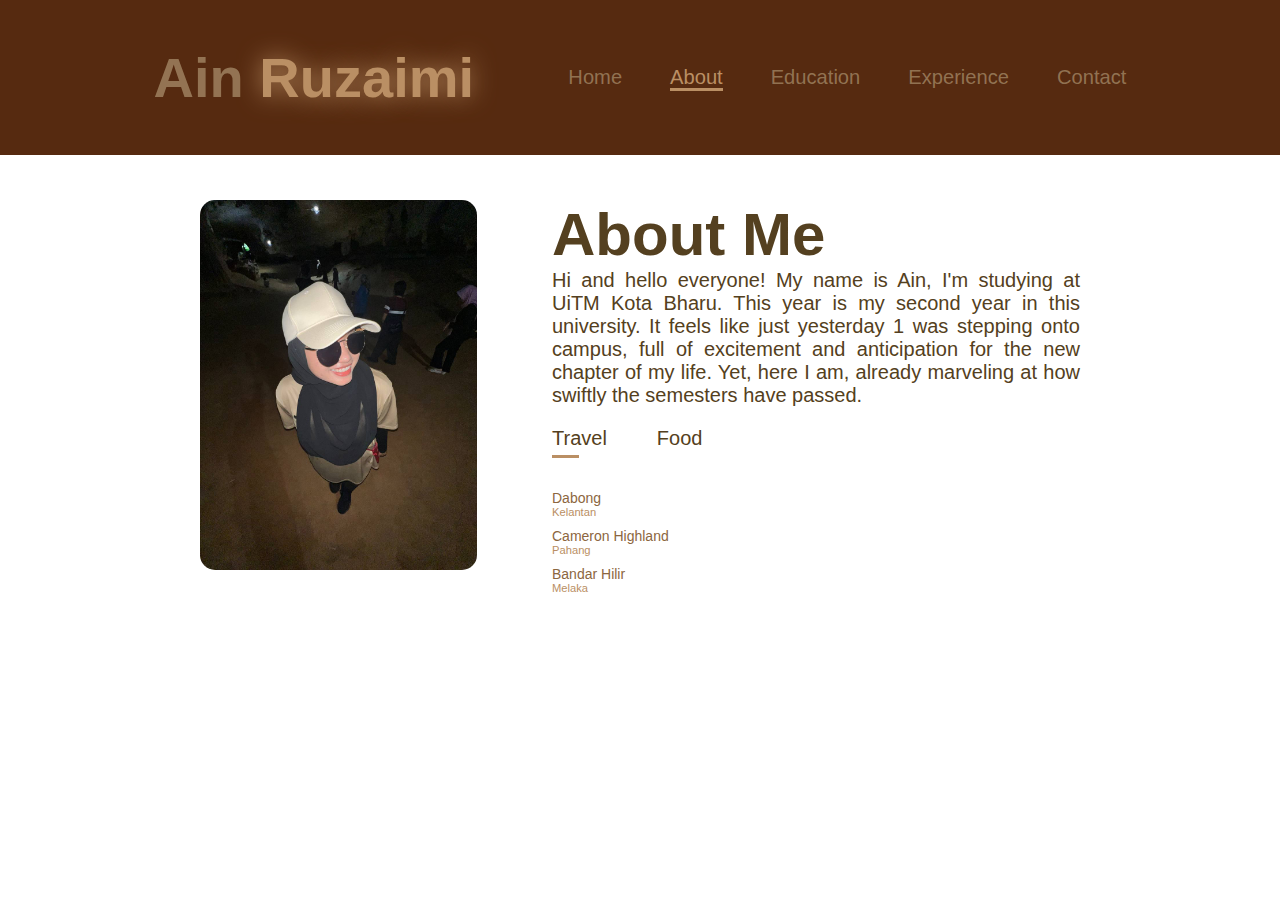
<file: about.html>
<!DOCTYPE html>
<html lang="en">
<head>
    <meta charset="UTF-8">
    <meta name="viewport" content="width=device-width, initial-scale=1.0">
    <title>ain ruzaimi</title>
    <link rel="stylesheet" href="css/style.css">
    <link href='https://unpkg.com/boxicons@2.1.4/css/boxicons.min.css' rel='stylesheet'>
</head>
<body>
    <header class="header">
        <a href="home" class="logo">Ain 
            <span>Ruzaimi</span></a>

        <nav class="navbar">
            <a href="home.html">Home</a>
            <a href="about.html"class="active">About</a>
            <a href="education.html">Education</a>
            <a href="experience.html">Experience</a>
            <a href="contact.html">Contact</a>

        </nav>
    </header>

    <div id="about">
        <div class="container">
            <div class="row">
                <div class="about-col-1">
                    <img src="image/image.jpg">
                </div>
                <div class="about-col-2">
                    <h1>About Me</h1>
                    <p>Hi and hello everyone! My name is Ain, I'm studying at UiTM Kota Bharu. This year is my second year in this university. It feels like just yesterday  1 was stepping onto campus, full of excitement and anticipation for the new chapter of my life. Yet, here I am, already marveling at how swiftly the semesters have passed.</p>

                    <div class="tab-titles">
                        <p class="tab-links active-link" onclick="opentab('Travel')">Travel</p>
                        <p class="tab-links"onclick="opentab('Food')">Food</p>
                    </div>
                    <div class="tab-contents active-tab" id="Travel">
                        <ul>
                            <li><span>Dabong</span><br>Kelantan</li>
                            <li><span>Cameron Highland</span><br>Pahang</li>
                            <li><span>Bandar Hilir</span><br>Melaka</li>
                        </ul>
                    </div>
                    

                    <div class="tab-contents" id="Food">
                        <ul>
                            <li><span>Pavlova</span><br>Ngofee Cafe</li>
                            <li><span>Tomyam</span><br>Siam</li>
                            <li><span>Steamboat</span><br>Makito</li>
                        </ul>
                    </div>

                </div>
            </div>
        </div>
    </div>



    <script>
        
        var tablinks = document.getElementsByClassName("tab-links");
        var tabcontents = document.getElementsByClassName("tab-contents");

        function opentab(tabname){
            for(tablink of tablinks){
                tablink.classList.remove("active-link");
            }
            for(tabcontent of tabcontents){
                tabcontent.classList.remove("active-tab");
            }
            event.currentTarget.classList.add("active-link");
            document.getElementById(tabname).classList.add("active-tab")
        }



    </script>
</body>
</html>
</file>
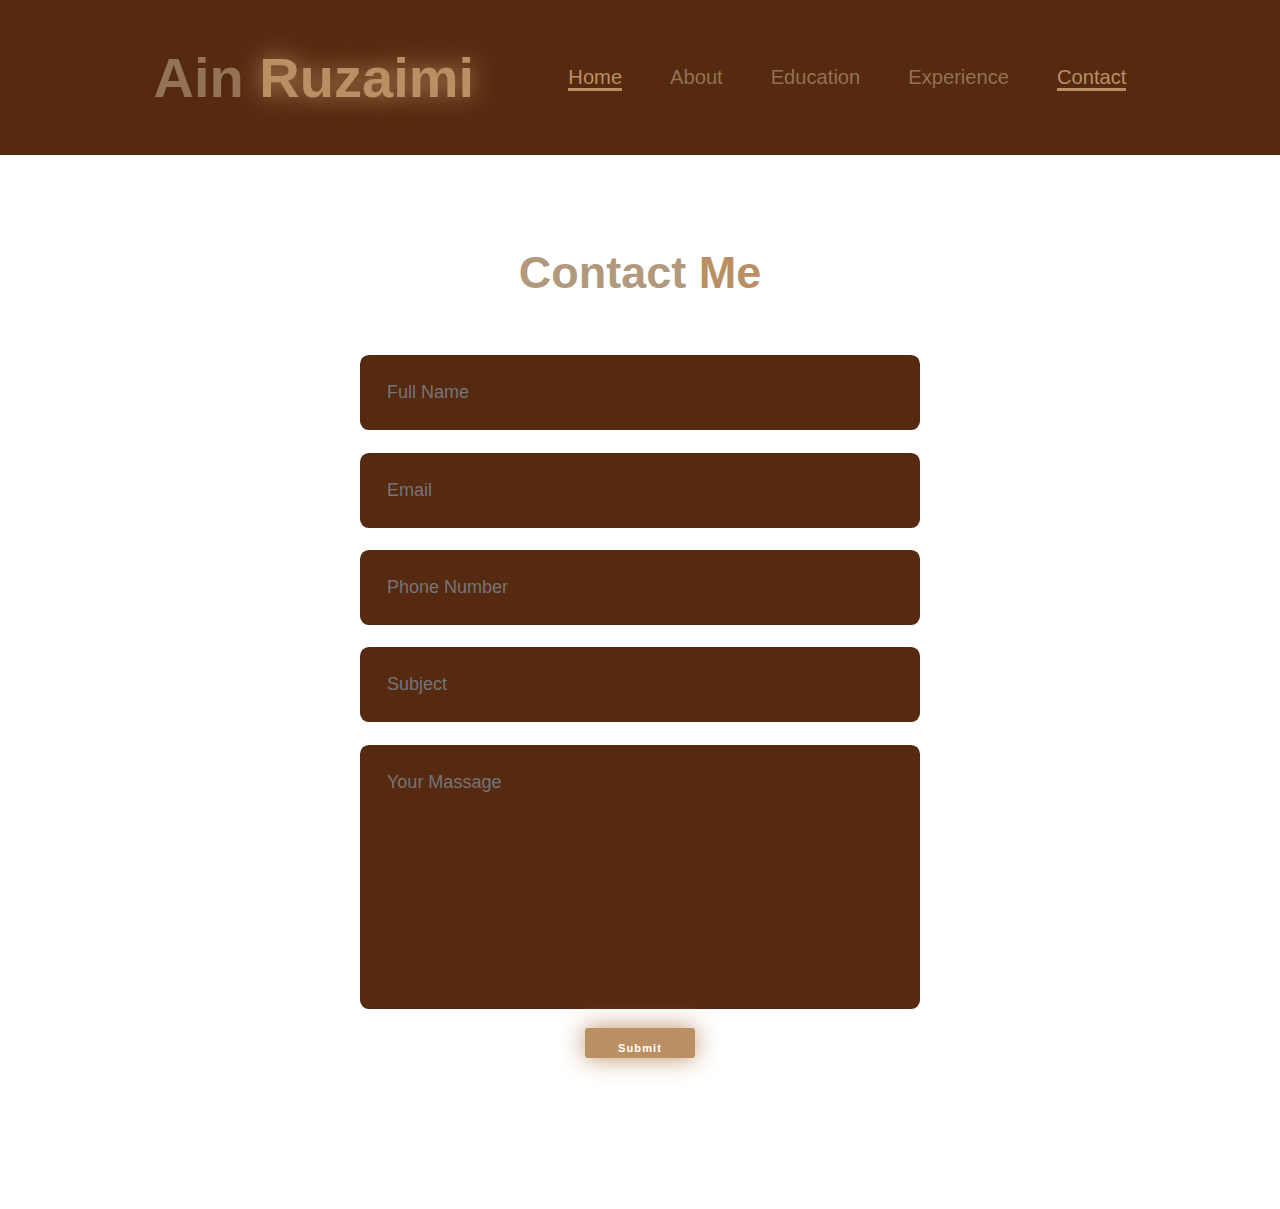
<file: contact.html>
<!DOCTYPE html>
<html lang="en">
<head>
    <meta charset="UTF-8">
    <meta name="viewport" content="width=device-width, initial-scale=1.0">
    <title>ain ruzaimi</title>
    <link rel="stylesheet" href="css/style.css">
    <link href='https://unpkg.com/boxicons@2.1.4/css/boxicons.min.css' rel='stylesheet'>
</head>
<body>
    
    <header class="header">
        <a href="#" class="logo">Ain <span>Ruzaimi</span></a>

        <i class='bx bx-menu'id="menu-icon"></i>

        <nav class="navbar"> 
            <a href="home.html" class="active">Home</a>
            <a href="about.html">About</a>
            <a href="education.html">Education</a>
            <a href="experience.html">Experience</a>
            <a href="contact.html" class="active">Contact</a>
        </nav>
    </header>
            <section class="contact-form">
                <h2 class="contact-me">Contact <span>Me</span></h2>

                <form action="#">
                    <div class="input-box">
                        <input type="text" placeholder="Full Name">
                        <input type="email" placeholder="Email">
                    </div>

                    <div class="input-box">
                        <input type="number" placeholder="Phone Number">
                        <input type="text" placeholder="Subject">
                    </div>
                    
                    <textarea name="" id="" cols="30" rows="10" placeholder="Your Massage"></textarea>
                    <input type="submit" value="Submit"class="btn">
                </form>
            </section>
</file>
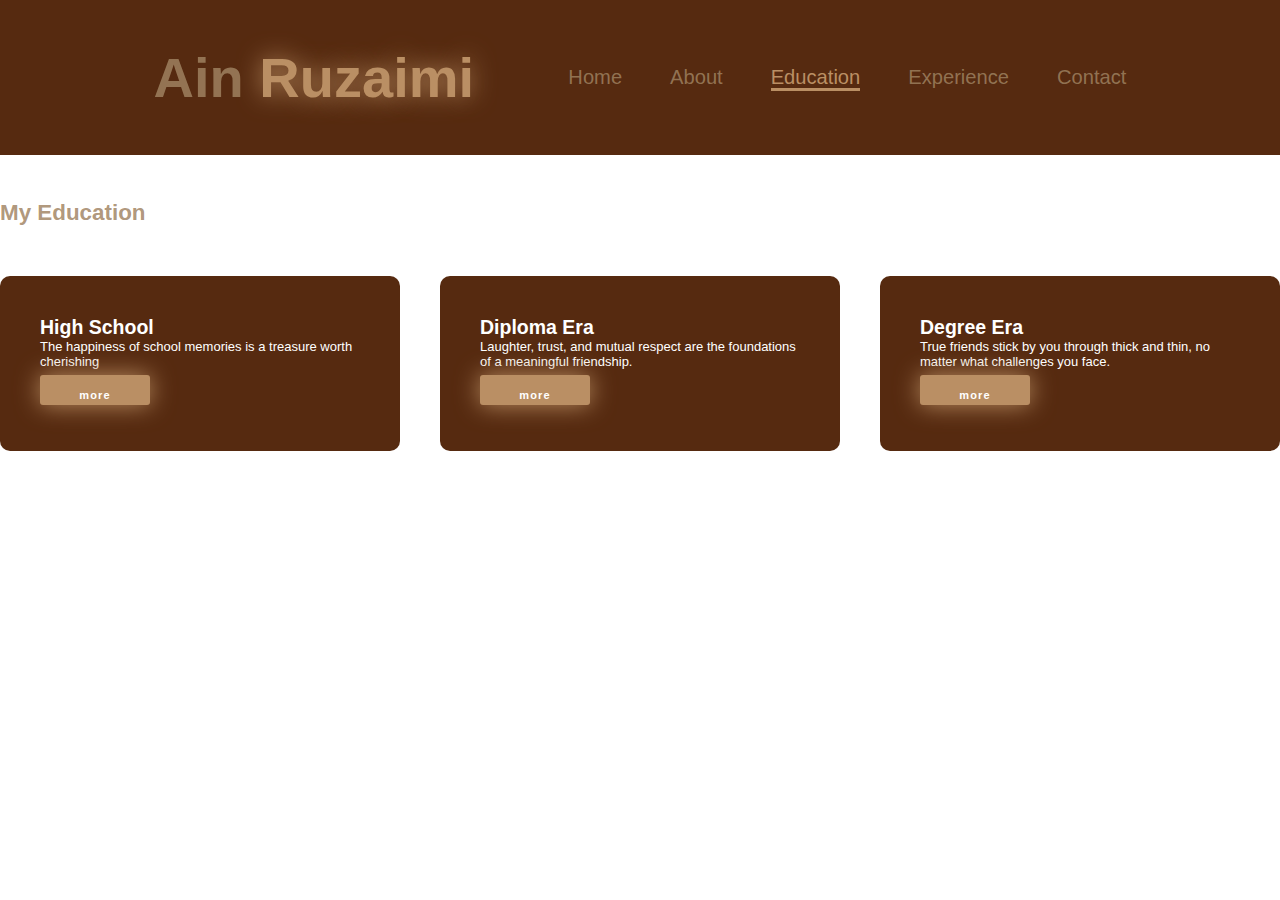
<file: education.html>
<!DOCTYPE html>
<html lang="en">
<head>
    <meta charset="UTF-8">
    <meta name="viewport" content="width=device-width, initial-scale=1.0">
    <title>Ain Ruzaimi</title>
    <link rel="stylesheet" href="css/style.css"> <!-- Ensure this path is correct -->
    <link href='https://unpkg.com/boxicons@2.1.4/css/boxicons.min.css' rel='stylesheet'>
</head>
<body>
    <header class="header">
        <a href="#" class="logo">Ain <span>Ruzaimi</span></a>
        <i class='bx bx-menu' id="menu-icon"></i>
        <nav class="navbar"> 
            <a href="home.html">Home</a>
            <a href="about.html">About</a>
            <a href="education.html" class="active">Education</a>
            <a href="experience.html">Experience</a>
            <a href="contact.html">Contact</a>
        </nav>
    </header>
    <div id="education">
        <div class="container">
            <h1 class="sub-title">My Education</h1>
            <div class="education-list">
                <div>
                    <i class="fa-solid fa-code"></i>
                    <h2>High School</h2>
                    <p>The happiness of school memories is a treasure worth cherishing</p>
                    <a href="memories.html" class="btn" target="_blank">more</a>
                </div>
                <div>
                    <i class="fa-solid fa-crop"></i>
                    <h2>Diploma Era</h2>
                    <p>Laughter, trust, and mutual respect are the foundations of a meaningful friendship.</p>
                    <a href="dip.html" class="btn" target="_blank">more</a>
                </div>
                <div>
                    <i class="fa-solid fa-school"></i>
                    <h2>Degree Era</h2>
                    <p>True friends stick by you through thick and thin, no matter what challenges you face.</p>
                    <a href="deg.html" class="btn" target="_blank">more</a>
                </div>
            </div>
        </div>
    </div>
</body>
</html>
</file>
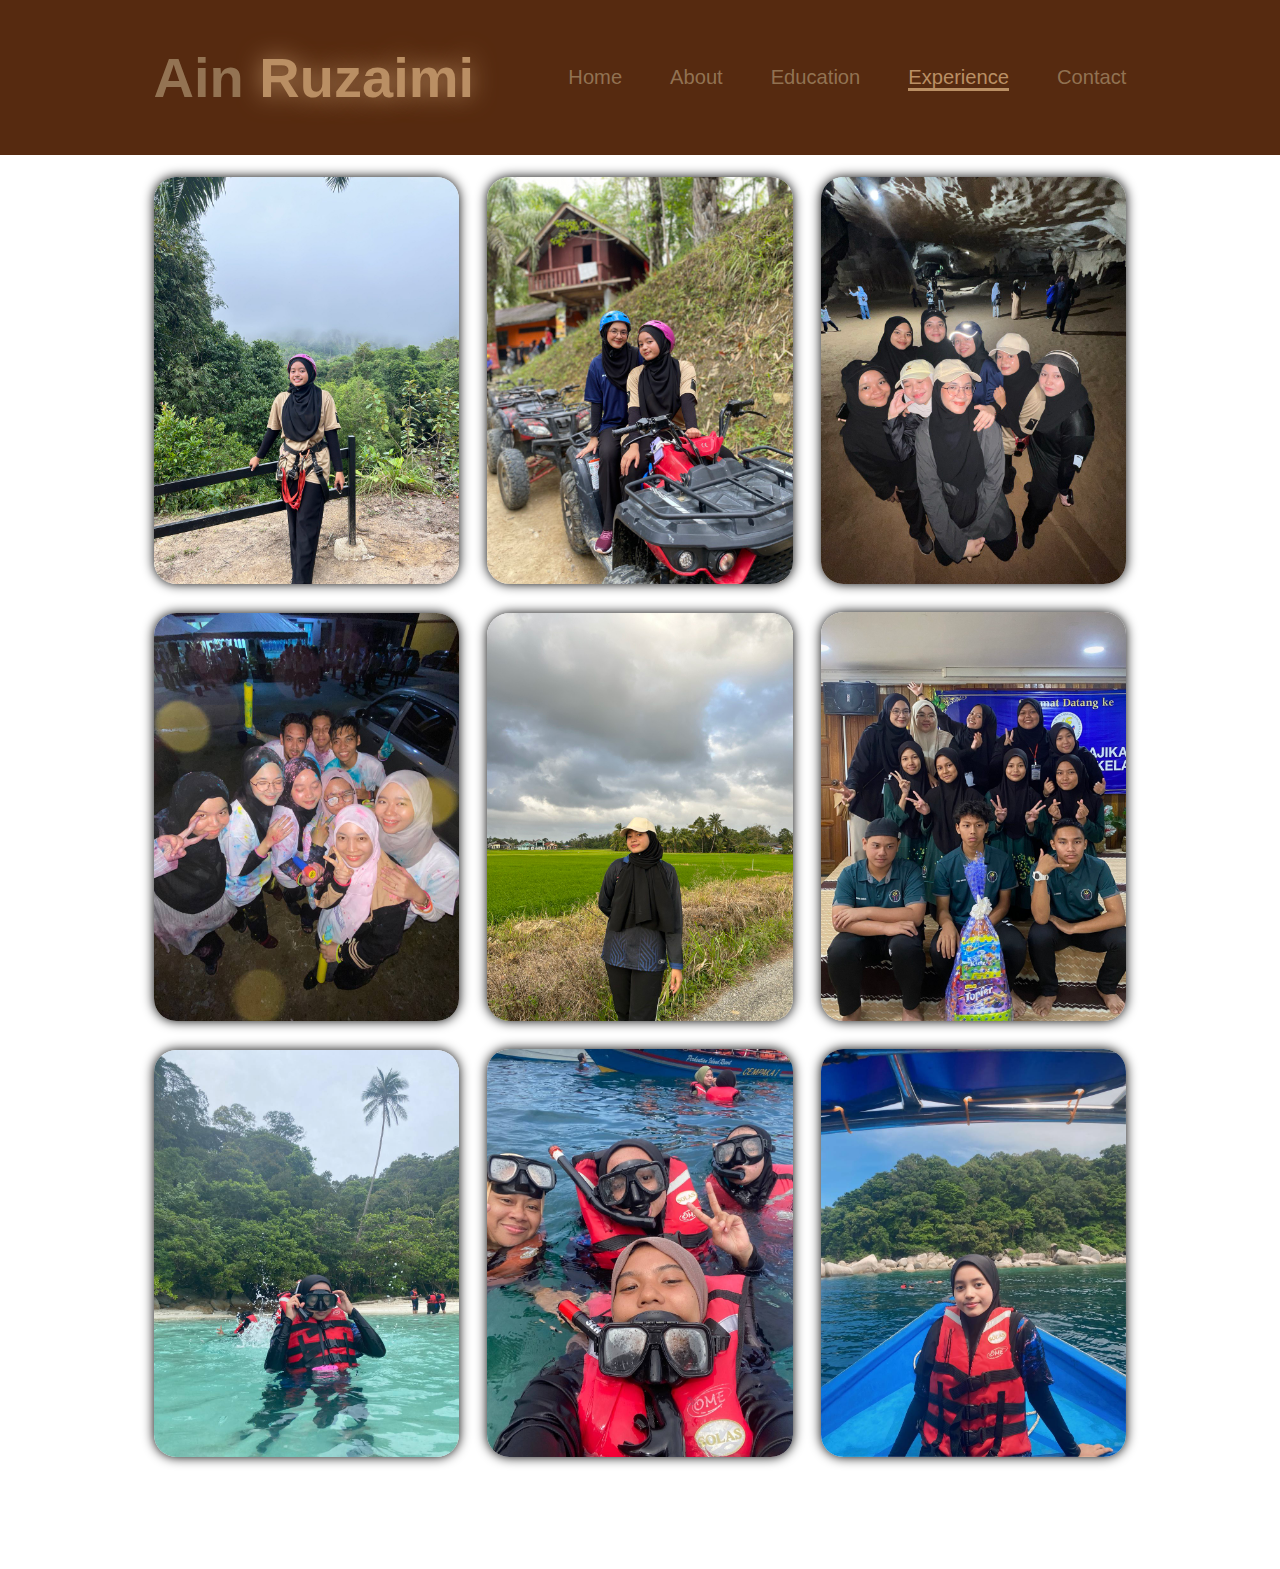
<file: experience.html>
<!DOCTYPE html>
<html lang="en">
<head>
    <meta charset="UTF-8">
    <meta name="viewport" content="width=device-width, initial-scale=1.0">
    <title>Experience</title>
    <link rel="stylesheet" href="css/style.css">
</head>
<body>

    <header class="header">
        <a href="#" class="logo">Ain <span>Ruzaimi</span></a>
        <i class='bx bx-menu' id="menu-icon"></i>
        <nav class="navbar"> 
            <a href="home.html">Home</a>
            <a href="about.html">About</a>
            <a href="education.html">Education</a>
            <a href="experience.html" class="active">Experience</a>
            <a href="contact.html">Contact</a>
        </nav>
    </header>

    <section class="experience" id="experience">
        <h2 class="heading">Dabong<span></span></h2>

        <div class="experience-container">
            <div class="experience-box">
                <img src="image/exp5.jpg" alt="">
                <div class="experience-layer">
                    <h4>Dabong Kelantan</h4>
                    <p>Day trip to Dabong during semester break</p>
                    <a href="#"><i class='bx bx-link-external'></i></a>
                </div>
            </div>

            <div class="experience-box">
                <img src="image/expe2.jpg" alt="">
                <div class="experience-layer">
                    <h4>Cameron Highland</h4>
                    <p>Day trip to Dabong during semester break</p>
                    <a href="#"><i class='bx bx-link-external'></i></a>
                </div>
            </div>

            <div class="experience-box">
                <img src="image/expe3.jpg" alt="">
                <div class="experience-layer">
                    <h4>Kuala Lumpur</h4>
                    <p>Day trip to Dabong during semester break</p>
                    <a href="#"><i class='bx bx-link-external'></i></a>
                </div>
            </div>


            <div class="experience-box">
                <img src="image/exp13.jpg" alt="">
                <div class="experience-layer">
                    <h4>Melaka</h4>
                    <p>Day trip to Dabong during semester break</p>
                    <a href="#"><i class='bx bx-link-external'></i></a>
                </div>
            </div>

            <div class="experience-box">
                <img src="image/exp7.jpg" alt="">
                <div class="experience-layer">
                    <h4>Melaka</h4>
                    <p>Jogging</p>
                    <a href="#"><i class='bx bx-link-external'></i></a>
                </div>
            </div>

            <div class="experience-box">
                <img src="image/exp8.jpg" alt="">
                <div class="experience-layer">
                    <h4>Kelantan</h4>
                    <a href="#"><i class='bx bx-link-external'></i></a>
                </div>
            </div>

            <div class="experience-box">
                <img src="image/ex9.jpg" alt="">
                <div class="experience-layer">
                    <h4>Melaka</h4>
                    <a href="#"><i class='bx bx-link-external'></i></a>
                </div>
            </div>

            <div class="experience-box">
                <img src="image/exp10.jpg" alt="">
                <div class="experience-layer">
                    <h4>Melaka</h4>
                    <a href="#"><i class='bx bx-link-external'></i></a>
                </div>
            </div>

            <div class="experience-box">
                <img src="image/exp11.jpg" alt="">
                <div class="experience-layer">
                    <h4>Kelantan</h4>
                    <a href="#"><i class='bx bx-link-external'></i></a>
                </div>
            </div>


        </div>
    </section>

</body>
</html>
</file>
<file: css/style.css>
*{
    margin: 0;
    padding: 0;
    box-sizing:border-box;
    text-decoration: none;
    border: none;
    outline: none;
    scroll-behavior: smooth;
    font-family: "Poppins", sans-serif;
}
:root {
    --bg-color: white;
    --second-bg-color: #131313;
    --text-color: rgba(159, 130, 97, 0.84);
    --main-color: #ba8f64;
}

html{
    font-size: 70%;
    overflow-x: hidden;
}
body{
    background: var(--bg-color);
    color: var(--text-color);
}
.header{
    position: fixed;
    top: 0;
    left: 0;
    width: 100%;    
    padding: 4rem 12% 4rem;
    background: rgb(86, 42, 16);
    backdrop-filter: blur(10px);
    display: flex;
    justify-content: space-between;
    align-items: center;
    z-index: 5;
}
.logo{
    font-size: 5rem;
    color: var(--text-color);
    font-weight: 800;
    cursor: pointer;
    transition: 0.3s ease;
}
.logo:hover{
    transform: scale(1.1);
}
.logo span{
    text-shadow: 0 0 25px var(--main-color);
}
.navbar a{
    font-size: 1.8rem;
    color: var(--text-color);
    margin-left: 4rem;
    font-weight: 500;
    transition: 0.3s ease;
    border-bottom: 3px solid transparent;
}
.navbar a:hover,
.navbar a.active{
    color: var(--main-color);
    border-bottom: 3px solid var(--main-color);
}
#menu-icon{
    font-size: 3.6rem;
    color: var(--main-color);
    display: none;
}

section{
    min-height: 100vh;
    padding: 10rem 12% 10rem;
}
.home{
    display: flex;
    align-items: center;
    justify-content: center;
    gap: 15rem;
    padding: 200px;
}
.home-content{
    display: flex;
    flex-direction: column;
    align-items: baseline;
    text-align: left;
    justify-content: center;
    margin-top: 3rem;
}
span{
    color: var(--main-color);
}
.logo span{
    color: var(--main-color);
}
.home-content h3{
    margin-bottom: 2rem;
    margin-top: 1rem;
    font-size: 3.5rem;
}
.home-content h1{
    font-size: 7rem;
    font-weight: 700;
    margin-top: 1.5rem;
    line-height: 1;
}
.home-img{
    border-radius: 50%;
}
.home-img img{
    position: relative;
    top: 3rem;
    width: 32vw;
    border-radius: 50%;
    box-shadow: 0 0 25px var(--main-color);
    cursor: pointer;
    transition: 0.4s ease-in-out;
}
.home-img img:hover{
    box-shadow: 0 0 25px var(--main-color),
                0 0 50px var(--main-color),
                0 0 100px var(--main-color);
}
.home-content p{
    font-size: 1.5rem;
    font-weight: 700;
    line-height: 1.8;
    max-width: 1000px;
    text-align: justify;
    color: rgb(86, 42, 16);
}
.social-icons a{
    display: inline-flex;
    justify-content: center;
    align-items: center;
    width: 4.5rem;
    height: 4.5rem;
    background: transparent;
    border: 2px solid var(--main-color);
    font-size: 2.5rem;
    border-radius: 50%;
    color: var(--main-color);
    margin: 3rem 1.5rem 3rem 0;
    transition: 0.3s ease-in-out;
}
.social-icons a:hover{
    color: var(--text-color);
    transform: scale(1.3)translateY(-5px);
    box-shadow: 0 0 25px var(--main-color);
    background-color: var(--main-color);
}
.btn{
    display: inline-block;
    padding: 1rem 2.8rem;
    background: var(--main-color);
    box-shadow: 0 0 25px var(--main-color);
    border-radius: 4rem;
    font-size: 8px;
    color: black;
    border: 4px solid transparent;
    letter-spacing: 0.1rem;
    font-weight: 600;
    transition: 0.3s ease-in-out;
    cursor: pointer;
}
.btn:hover{
    transform: scale(1.05);
    box-shadow: 0 0 50px var(--main-color);
}
.btn-group{
    display: flex;
    align-items: center;
    gap: 3rem;
    
}
.btn-group a:nth-of-type(2){
    background-color: black;
    color: var(--main-color);
    border: 2px solid var(--main-color);
    box-shadow: 0 0 25px transparent;
}
.btn-group a:nth-of-type(2):hover{
    box-shadow: 0 0 25 var(--main-color);
    background-color: var(--main-color);
    color: black;
}
.text-animation{
    font-size: 34px;
    font-weight: 600;
    min-width: 280px;
}
.text-animation span{
    position: relative;
}
.text-animation span::before{
    content: "Welcome to my page";
    color: var(--main-color);
    animation: words 20s infinate;
}
.text-animation span::after{
    content: "";
    background-color: var(--bg-color);
    position: absolute;
    width: calc(100% + 8px);
    height: 100%;
    border-left: 3px solid var(--bg-color);
    right: -8px;
    animation: cursor 0.6s infinite, typing 20s steps (14) infinite;
}
@keyframes cursor{
    to{
        border-left: 2px solid var(--main-color);
    }
}
@keyframes words{
    21%,
    40%{
        content: "Welcome to my page";
    }
    41%,
    60%{
    
    }
}
@keyframes typing{
    10%,
    15%,
    30%,
    35%,
    50%,
    55%,
    70%,
    75%,
    90%,
    95%{
        width: 0;
    }
    5%,
    20%,
    25%,
    40%,
    45%,
    60%,
    65%,
    80%,
    85%{
        width: calc(100% + 8px);
    }
}

#about{
    padding: 200px ;
    color:#ba8f64;
}
.row{
    display:flex;
    justify-content: space-between;
    flex-wrap: wrap;
}

.about-col-1{
    flex-basis: 35%;
}
.about-col-1 img{
    width: 90%;
    border-radius: 15px;
}
.about-col-2{
    flex-basis: 60%;
}

.about-col-2 h1{
    font-size: 60px;
    font-weight: 600;
    color: rgb(84, 64, 32);
}

.about-col-2 p{
    font-size: 20px;
    font-weight: 500;
    font-family: 'Segoe UI', Tahoma, Geneva, Verdana, sans-serif;
    color: rgb(84, 64, 32);
    text-align: justify;
    font-style:normal
}

.tab-titles{
    display: flex;
    margin: 20px 0 40px;
}

.tab-links{
    margin-right: 50px;
    font-size: 22px;
    font-weight: 500;
    cursor: pointer;
    position: relative;
}
.tab-links::after{
    content: '';
    width: 0;
    height: 3px;
    background: #ba8f64;
    position: absolute;
    left: 0;
    bottom: -8px;
    transition: 0.5s;
}
.tab-links.active-link::after{
    width: 50%;
}
.tab-contents ul li{
    list-style: none;
    margin: 10px 0;
}
.tab-contents ul li span{
    color: #8c6640;
    font-size: 14px;
}
.tab-contents{
    display: none;
}
.tab-contents.active-tab{
    display:block;
}

#education{
    padding: 200px 0;
}
.education-list{
    display: grid;
    grid-template-columns: repeat(auto-fit, minmax(250px, 1fr));
    grid-gap: 40px;
    margin-top: 50px;
}
.education-list div{
    background-color: rgb(86, 42, 16);
    padding: 40px;
    font-size: 13px;
    font-weight: 300;
    border-radius: 10px;
    color: white;
}

.btn {
    width: 110px; /* Adjust the width as needed */
    height: 30px; /* Adjust the height as needed */
    padding: 10px 20px; /* Adjust the padding as needed */
    font-size: 11px; /* Adjust the font size as needed */
    background-color: #ba8f64; /* Adjust the background color as needed */
    color: white; /* Adjust the text color as needed */
    text-align: center; /* Center the text */
    text-decoration: none; /* Remove underline from links */
    border-radius: 3px; /* Adjust the border radius as needed */
    display: inline-block; /* Keep the button inline */
    margin: 6px 0; /* Adjust the margin as needed */
}

.btn:hover {
    background-color: #8c6640; /* Change the background color on hover */
}


.contact-form h2{
    text-align: center;
    margin-top: 3em;
    margin-bottom: 1em;
    font-size: 45px;
}
.contact-form form{
    max-width: 50em;
    margin: 1rem auto;
    text-align: center;
    margin-bottom: 3em;
}
.contact-form form .input-box{
    display: flex;
    justify-content: center;
    flex-wrap: wrap;
}
.contact-form form .input-box input,
.contact-form form textarea{
    width: 100%;
    padding: 1.5em;
    font-size: 18px;
    color: white;
    background-color:rgb(86, 42, 16);
    border-radius: .8rem;
    margin: 1rem 0;
    resize: none;
}

.experience{
    background: white;
}

.experience h2 {
    margin-bottom: 4rem;
}

.experience-container{
    display: grid;
    grid-template-columns: repeat(3, 1fr);
    align-items: center;
    gap: 2.5rem;
}

.experience-container .experience-box{
    position: relative;
    border-radius: 2rem;
    box-shadow: 0 0 1rem black;
    overflow: hidden;
    display: flex;

}

.experience-box img{
    width: 100%;
}

.portfolio-box .portfolio-layer {
    position: absolute;
    bottom: 0;
    left: 0;
    width:100%;
    height: 100%;
    background: linear-gradient(rgba (0, 0, 0, .1), var(--main-color));
}
</file>
